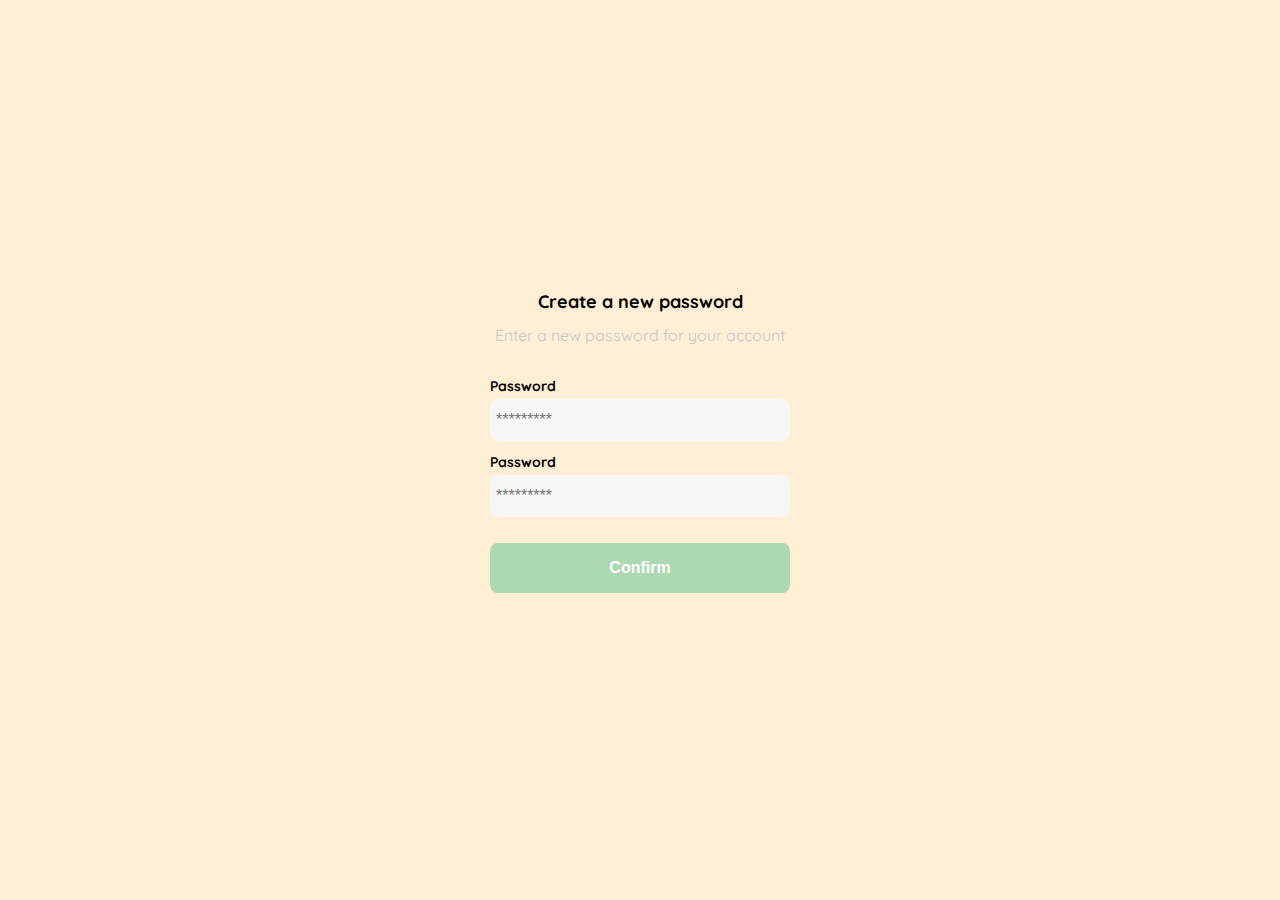
<file: contraseña.html>
<!DOCTYPE html>
<html lang="en">

<head>
    <meta charset="UTF-8">
    <meta http-equiv="X-UA-Compatible" content="IE=edge">
    <meta name="viewport" content="width=device-width, initial-scale=1.0">
    <link rel="preconnect" href="https://fonts.googleapis.com">
    <link rel="preconnect" href="https://fonts.gstatic.com" crossorigin>
    <link href="https://fonts.googleapis.com/css2?family=Quicksand:wght@300;500;700&display=swap" rel="stylesheet">

    <title>Document</title>
    <style>
        body{
            margin: 0;
            font-family: 'Quicksand', sans-serif;
        }

        :root {
            --white: #FFFFFF;
            --black: #000000;
            --very-light-pink: #C7C7C7;
            --text-input-field: #F7F7F7;
            --hospital-green: #ACD9B2;
            --sm: 14px;
            --md: 16px;
            --lg: 18px;
        }

        .login{
            width: 100%;
            height: 100vh;
            display: grid;
            place-items: center;
            background-color: papayawhip;
        }
        
        .form-container{
            display: grid;
            grid-template-rows: auto 1fr auto;
            width: 300px;
        }

        .logo{
            width: 150px;
            margin-bottom: 48px;
            justify-self: center;
            display: none;
        }

        .title{
            font-size: var(--lg);
            margin-bottom: 12px;
            text-align: center;
        }

        .subtitle{
            color: var(--very-light-pink);
            font-size: var(--md);
            font-weight: 300px;
            margin-top: 0;
            margin-bottom: 32px;
            text-align: center;
        }

        .form{
            display: flex;
            flex-direction: column;
        }

        .label{
            font-size: var(--sm);
            font-weight: bold;
            margin-bottom: 4px;
        }

        .input{
            background-color: var(--text-input-field);
            border: none;
            border-radius: 8px;
            height: 30px;
            font-size: var(--md);
            padding: 6px;
            margin-bottom: 12px;
        }

        .primary-button{
            background-color: var(--hospital-green);
            border-radius: 8px;
            border: none;
            color: var(--white);
            width: 100%;
            cursor: pointer;
            font-size: var(--md);
            font-weight: bold;
            height: 50px;
        }

        .login-button{
            margin-top: 14px;
            margin-bottom: 30px;
        }

        @media (max-width: 640px){
            .logo{
                display: block;
            }
        }

    </style>
</head>

<body>
    <div class="login">
        <div class="form-container">
            <img src="./logos/logo_yard_sale.svg" alt="logo" class="logo">
            <h1 class="title">Create a new password</h1>
            <p class="subtitle">Enter a new password for your account</p>

            <form action="/" class="form">
                <label for="password" class="label">Password</label>
                <input type="password" id="password" placeholder="*********" class="input input-password">
                
                <label for="new-password" class="label">Password</label>
                <input type="password" id="new-password" placeholder="*********" class="input input-password">

                <input type="submit" value="Confirm" class="primary-button login-button">
            </form>
        </div>
    </div>
</body>

</html>
</file>
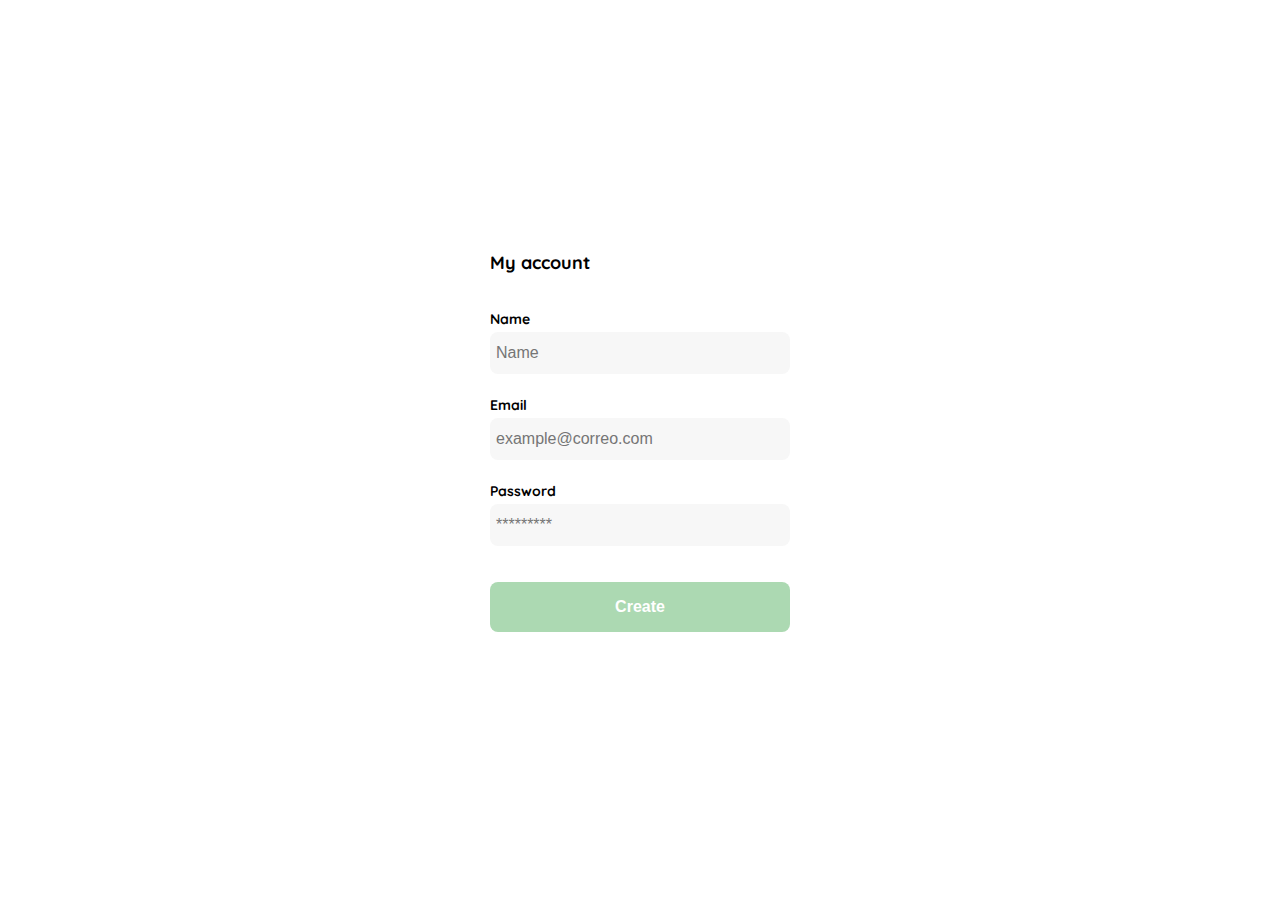
<file: create_account.html>
<!DOCTYPE html>
<html lang="en">

<head>
    <meta charset="UTF-8">
    <meta http-equiv="X-UA-Compatible" content="IE=edge">
    <meta name="viewport" content="width=device-width, initial-scale=1.0">
    <link rel="preconnect" href="https://fonts.googleapis.com">
    <link rel="preconnect" href="https://fonts.gstatic.com" crossorigin>
    <link href="https://fonts.googleapis.com/css2?family=Quicksand:wght@300;500;700&display=swap" rel="stylesheet">

    <title>Document</title>
    <style>
        :root {
            --white: #ffffff;
            --black: #000000;
            --very-light-pink: #c7c7c7;
            --text-input-field: #f7f7f7;
            --hospital-green: #acd9b2;
            --sm: 14px;
            --md: 16px;
            --lg: 18px;
        }

        body {
            margin: 0;
            font-family: "Quicksand", sans-serif;
        }

        .login {
            width: 100%;
            height: 100vh;
            display: grid;
            place-items: center;
        }

        .form-container {
            display: grid;
            grid-template-rows: auto 1fr auto;
            width: 300px;
        }

        .logo {
            width: 150px;
            margin-bottom: 48px;
            justify-self: center;
            display: none;
        }

        .title {
            font-size: var(--lg);
            margin-bottom: 36px;
            text-align: start;
        }

        .form {
            display: flex;
            flex-direction: column;
        }

        .form div {
            display: flex;
            flex-direction: column;
        }

        .label {
            font-size: var(--sm);
            font-weight: bold;
            margin-bottom: 4px;
        }

        .input {
            background-color: var(--text-input-field);
            border: none;
            border-radius: 8px;
            height: 30px;
            font-size: var(--md);
            padding: 6px;
            margin-bottom: 12px;
        }

        .input-name,
        .input-email,
        .input-password {
            margin-bottom: 22px;
        }

        .primary-button {
            background-color: var(--hospital-green);
            border-radius: 8px;
            border: none;
            color: var(--white);
            width: 100%;
            cursor: pointer;
            font-size: var(--md);
            font-weight: bold;
            height: 50px;
        }

        .login-button {
            margin-top: 14px;
            margin-bottom: 30px;
        }

        @media (max-width: 640px) {
            .form-container {
                height: 100%;
            }

            .form {
                height: 100%;
                justify-content: space-between;
            }
        }
    </style>
</head>

<body>
    <div class="login">
        <div class="form-container">
            <h1 class="title">My account</h1>


            <form action="/" class="form">
                <div>
                    <label for="name" class="label">Name</label>
                    <input type="text" id="name" placeholder="Name" class="input input-name">

                    <label for="email" class="label">Email</label>
                    <input type="email" id="email" placeholder="example@correo.com" class="input input-email">


                    <label for="password" class="label">Password</label>
                    <input type="password" id="password" placeholder="*********" class="input input-password">
                </div>
                <input type="submit" value="Create" class="primary-button login-button">

            </form>
        </div>
    </div>
</body>

</html>
</file>
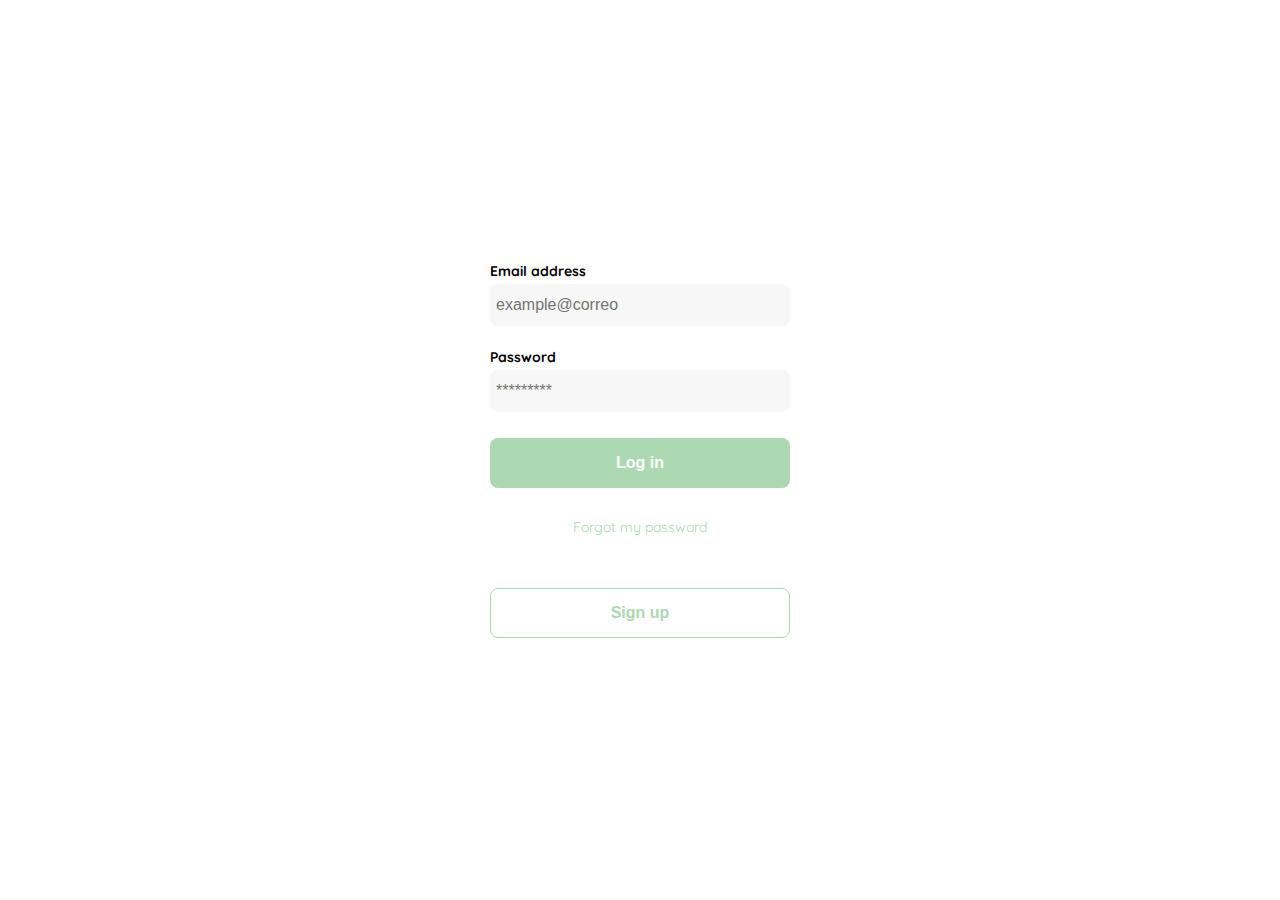
<file: login.html>
<!DOCTYPE html>
<html lang="en">

<head>
    <meta charset="UTF-8">
    <meta http-equiv="X-UA-Compatible" content="IE=edge">
    <meta name="viewport" content="width=device-width, initial-scale=1.0">
    <link rel="preconnect" href="https://fonts.googleapis.com">
    <link rel="preconnect" href="https://fonts.gstatic.com" crossorigin>
    <link href="https://fonts.googleapis.com/css2?family=Quicksand:wght@300;500;700&display=swap" rel="stylesheet">

    <title>Document</title>
    <style>
        body{
            margin: 0;
            font-family: 'Quicksand', sans-serif;
        }

        :root {
            --white: #FFFFFF;
            --black: #000000;
            --very-light-pink: #C7C7C7;
            --text-input-field: #F7F7F7;
            --hospital-green: #ACD9B2;
            --sm: 14px;
            --md: 16px;
            --lg: 18px;
        }

        .login{
            width: 100%;
            height: 100vh;
            display: grid;
            place-items: center;
        }
        
        .form-container{
            display: grid;
            grid-template-rows: auto 1fr auto;
            width: 300px;
        }

        .logo{
            width: 150px;
            margin-bottom: 48px;
            justify-self: center;
            display: none;
        }

        .form{
            display: flex;
            flex-direction: column;
        }

        .form a{
            color: var(--hospital-green);
            font-size: var(--sm);
            text-align: center;
            text-decoration: none;
            margin-bottom: 52px;
        }

        .label{
            font-size: var(--sm);
            font-weight: bold;
            margin-bottom: 4px;
        }

        .input{
            background-color: var(--text-input-field);
            border: none;
            border-radius: 8px;
            height: 30px;
            font-size: var(--md);
            padding: 6px;
            margin-bottom: 12px;
        }

        .input-email{
            margin-bottom: 22px;
        }

        .primary-button{
            background-color: var(--hospital-green);
            border-radius: 8px;
            border: none;
            color: var(--white);
            width: 100%;
            cursor: pointer;
            font-size: var(--md);
            font-weight: bold;
            height: 50px;
        }

        .secondary-button{
            background-color: var(--white);
            border-radius: 8px;
            border: 1px solid var(--hospital-green);
            color: var(--hospital-green);
            width: 100%;
            cursor: pointer;
            font-size: var(--md);
            font-weight: bold;
            height: 50px;
        }

        .login-button{
            margin-top: 14px;
            margin-bottom: 30px;
        }

        @media (max-width: 640px){
            .logo{
                display: block;
            }
            .secondary-button{
                position: absolute;
                bottom: 20px;
                width: inherit;
            }
        }

    </style>
</head>

<body>
    <div class="login">
        <div class="form-container">
            <img src="./logos/logo_yard_sale.svg" alt="logo" class="logo">

            <form action="/" class="form">
                <label for="emial" class="label">Email address</label>
                <input type="text" id="email" placeholder="example@correo" class="input input-email">
                
                <label for="password" class="label">Password</label>
                <input type="password" id="new-password" placeholder="*********" class="input input-password">

                <input type="submit" value="Log in" class="primary-button login-button">
                <a href="/">Forgot my password</a>
            </form>

            <button class="secondary-button signup-button">Sign up</button>
        </div>
    </div>
</body>

</html>
</file>
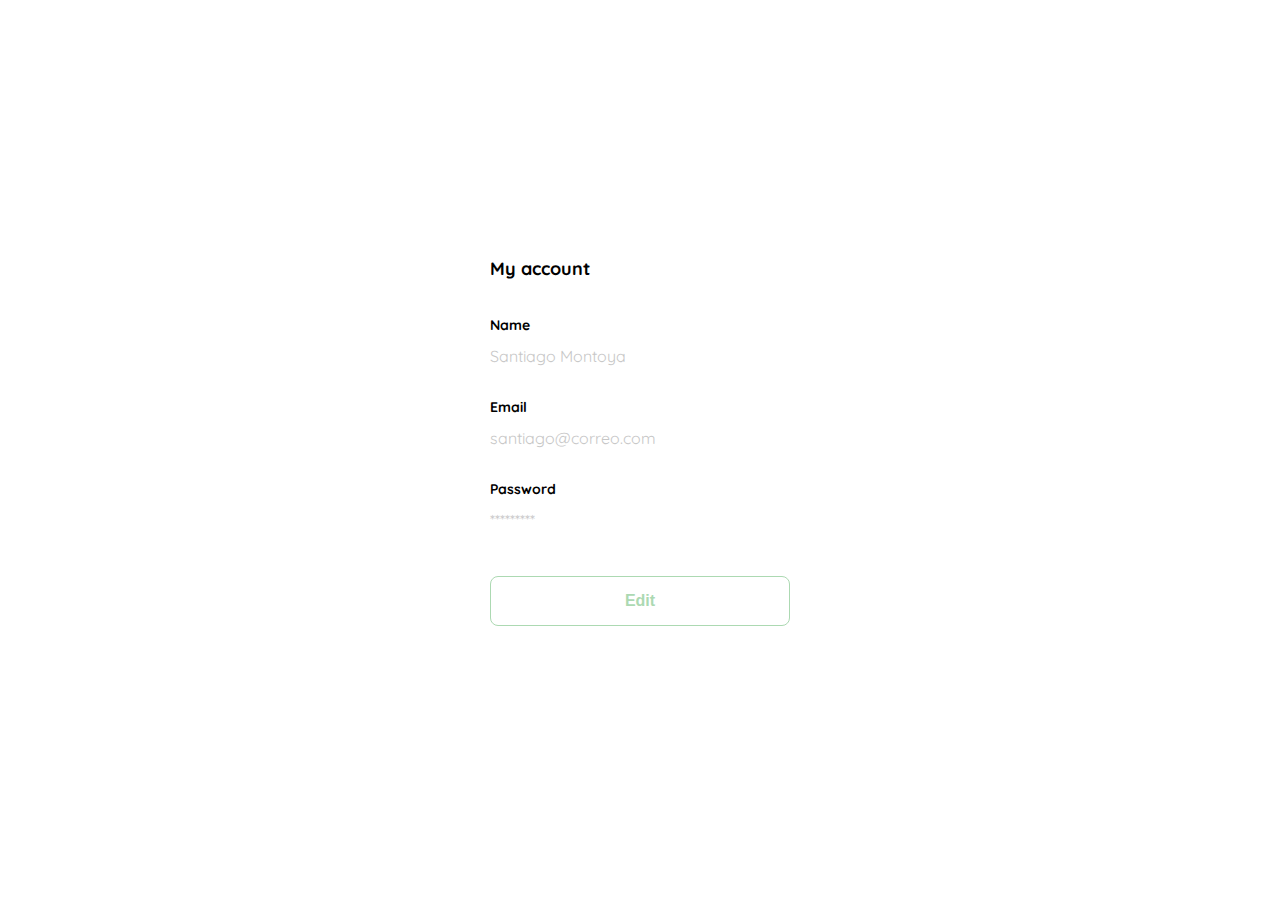
<file: my_account.html>
<!DOCTYPE html>
<html lang="en">

<head>
    <meta charset="UTF-8">
    <meta http-equiv="X-UA-Compatible" content="IE=edge">
    <meta name="viewport" content="width=device-width, initial-scale=1.0">
    <link rel="preconnect" href="https://fonts.googleapis.com">
    <link rel="preconnect" href="https://fonts.gstatic.com" crossorigin>
    <link href="https://fonts.googleapis.com/css2?family=Quicksand:wght@300;500;700&display=swap" rel="stylesheet">
    <title>Document</title>
    <style>
        :root {
            --white: #ffffff;
            --black: #000000;
            --very-light-pink: #c7c7c7;
            --text-input-field: #f7f7f7;
            --hospital-green: #acd9b2;
            --sm: 14px;
            --md: 16px;
            --lg: 18px;
        }

        body {
            margin: 0;
            font-family: "Quicksand", sans-serif;
        }

        .login {
            width: 100%;
            height: 100vh;
            display: grid;
            place-items: center;
        }

        .form-container {
            display: grid;
            grid-template-rows: auto 1fr auto;
            width: 300px;
        }

        .logo {
            width: 150px;
            margin-bottom: 48px;
            justify-self: center;
            display: none;
        }

        .title {
            font-size: var(--lg);
            margin-bottom: 36px;
            text-align: start;
        }

        .form {
            display: flex;
            flex-direction: column;
        }

        .form div {
            display: flex;
            flex-direction: column;
        }

        .label {
            font-size: var(--sm);
            font-weight: bold;
            margin-bottom: 4px;
        }

        .value{
            color: var(--very-light-pink);
            font-size: var(--md);
            margin: 8px 0 32px 0;
        }

        .secondary-button {
            background-color: var(--white);
            border-radius: 8px;
            border: 1px solid var(--hospital-green);
            color: var(--hospital-green);
            width: 100%;
            cursor: pointer;
            font-size: var(--md);
            font-weight: bold;
            height: 50px;
        }

        .login-button {
            margin-top: 14px;
            margin-bottom: 30px;
        }

        @media (max-width: 640px) {
            .form-container {
                height: 100%;
            }

            .form {
                height: 100%;
                justify-content: space-between;
            }
        }
    </style>
</head>

<body>
    <div class="login">
        <div class="form-container">
            <h1 class="title">My account</h1>


            <form action="/" class="form">
                <div>
                    <label for="name" class="label">Name</label>
                    <p class="value">Santiago Montoya</p>

                    <label for="email" class="label">Email</label>
                    <p class="value">santiago@correo.com</p>

                    <label for="password" class="label">Password</label>
                    <p class="value">*********</p>
                </div>
                <input type="submit" value="Edit" class="secondary-button login-button">

            </form>
        </div>
    </div>
</body>

</html>
</file>
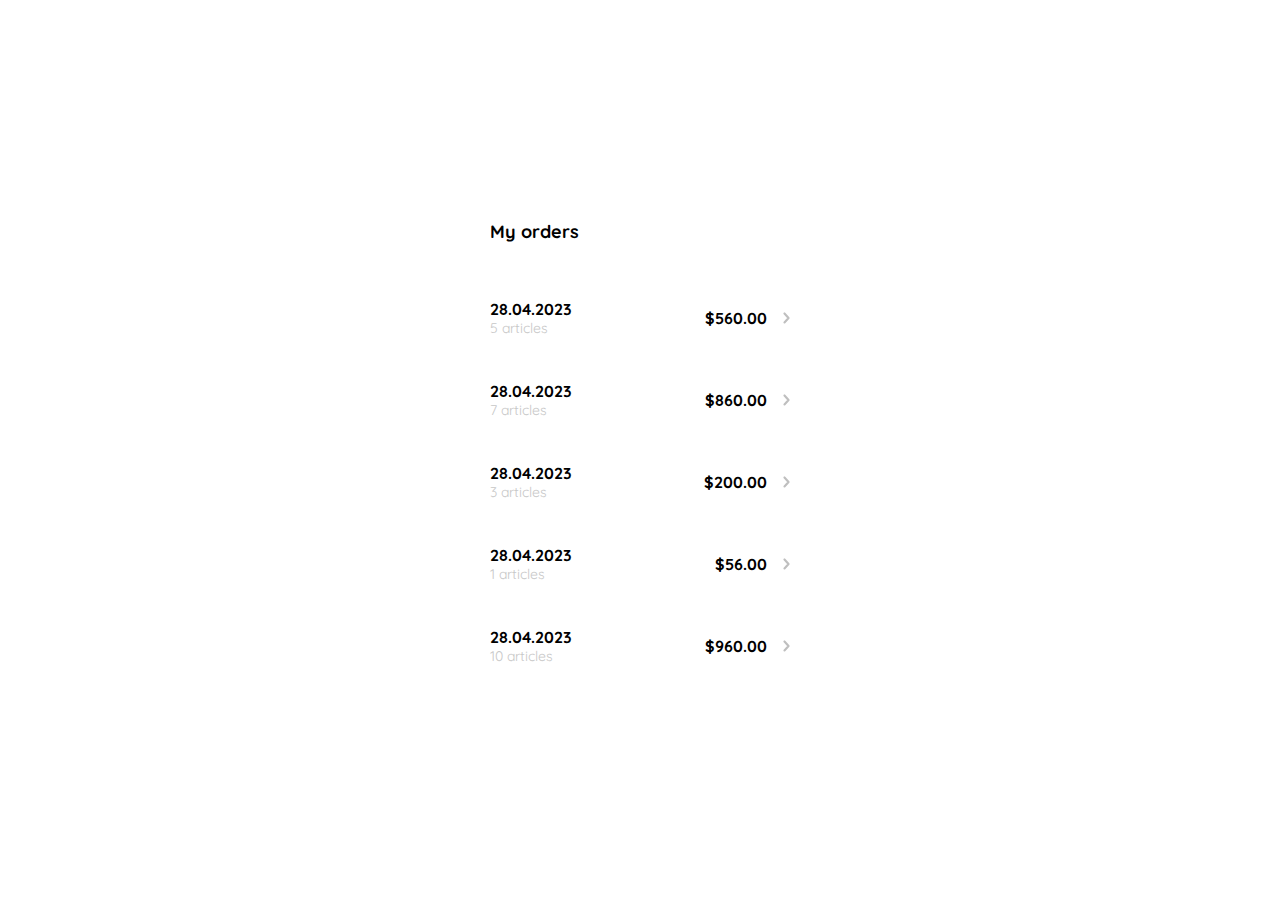
<file: my_orders.html>
<!DOCTYPE html>
<html lang="en">

<head>
    <meta charset="UTF-8">
    <meta http-equiv="X-UA-Compatible" content="IE=edge">
    <meta name="viewport" content="width=device-width, initial-scale=1.0">
    <link rel="preconnect" href="https://fonts.googleapis.com">
    <link rel="preconnect" href="https://fonts.gstatic.com" crossorigin>
    <link href="https://fonts.googleapis.com/css2?family=Quicksand:wght@300;500;700&display=swap" rel="stylesheet">
    <title>Document</title>
    <style>
        :root {
            --white: #ffffff;
            --black: #000000;
            --very-light-pink: #c7c7c7;
            --text-input-field: #f7f7f7;
            --hospital-green: #acd9b2;
            --sm: 14px;
            --md: 16px;
            --lg: 18px;
        }

        body {
            margin: 0;
            font-family: "Quicksand", sans-serif;
        }

        .my-order {
            width: 100%;
            height: 100vh;
            display: grid;
            place-items: center;
        }

        .title {
            font-size: var(--lg);
            margin-bottom: 40px;
        }

        .my-order-container {
            display: grid;
            grid-template-rows: auto 1fr auto;
            width: 300px;
        }

        .my-order-content {
            display: flex;
            flex-direction: column;
        }

        .order {
            display: grid;
            grid-template-columns: auto 1fr auto;
            gap: 16px;
            align-items: center;
            margin-bottom: 12px;
        }

        .order p:nth-child(1) {
            display: flex;
            flex-direction: column;
        }

        .order p span:nth-child(1) {
            font-size: var(--md);
            font-weight: bold;
        }

        .order p span:nth-child(2) {
            font-size: var(--sm);
            color: var(--very-light-pink);
        }

        .order p:nth-child(2) {
            text-align: end;
            font-weight: bold;
        }
    </style>
</head>

<body>
    <div class="my-order">
        <div class="my-order-container">
            <h1 class="title">My orders</h1>
            <div class="my-order-content">
                <div class="order">
                    <p>
                        <span>28.04.2023</span>
                        <span>5 articles</span>
                    </p>
                    <p>$560.00</p>
                    <img src="./icons/flechita.svg" alt="arrow">
                </div>

                <div class="order">
                    <p>
                        <span>28.04.2023</span>
                        <span>7 articles</span>
                    </p>
                    <p>$860.00</p>
                    <img src="./icons/flechita.svg" alt="arrow">
                </div>

                <div class="order">
                    <p>
                        <span>28.04.2023</span>
                        <span>3 articles</span>
                    </p>
                    <p>$200.00</p>
                    <img src="./icons/flechita.svg" alt="arrow">
                </div>

                <div class="order">
                    <p>
                        <span>28.04.2023</span>
                        <span>1 articles</span>
                    </p>
                    <p>$56.00</p>
                    <img src="./icons/flechita.svg" alt="arrow">
                </div>

                <div class="order">
                    <p>
                        <span>28.04.2023</span>
                        <span>10 articles</span>
                    </p>
                    <p>$960.00</p>
                    <img src="./icons/flechita.svg" alt="arrow">
                </div>

            </div>
        </div>
</body>

</html>
</file>
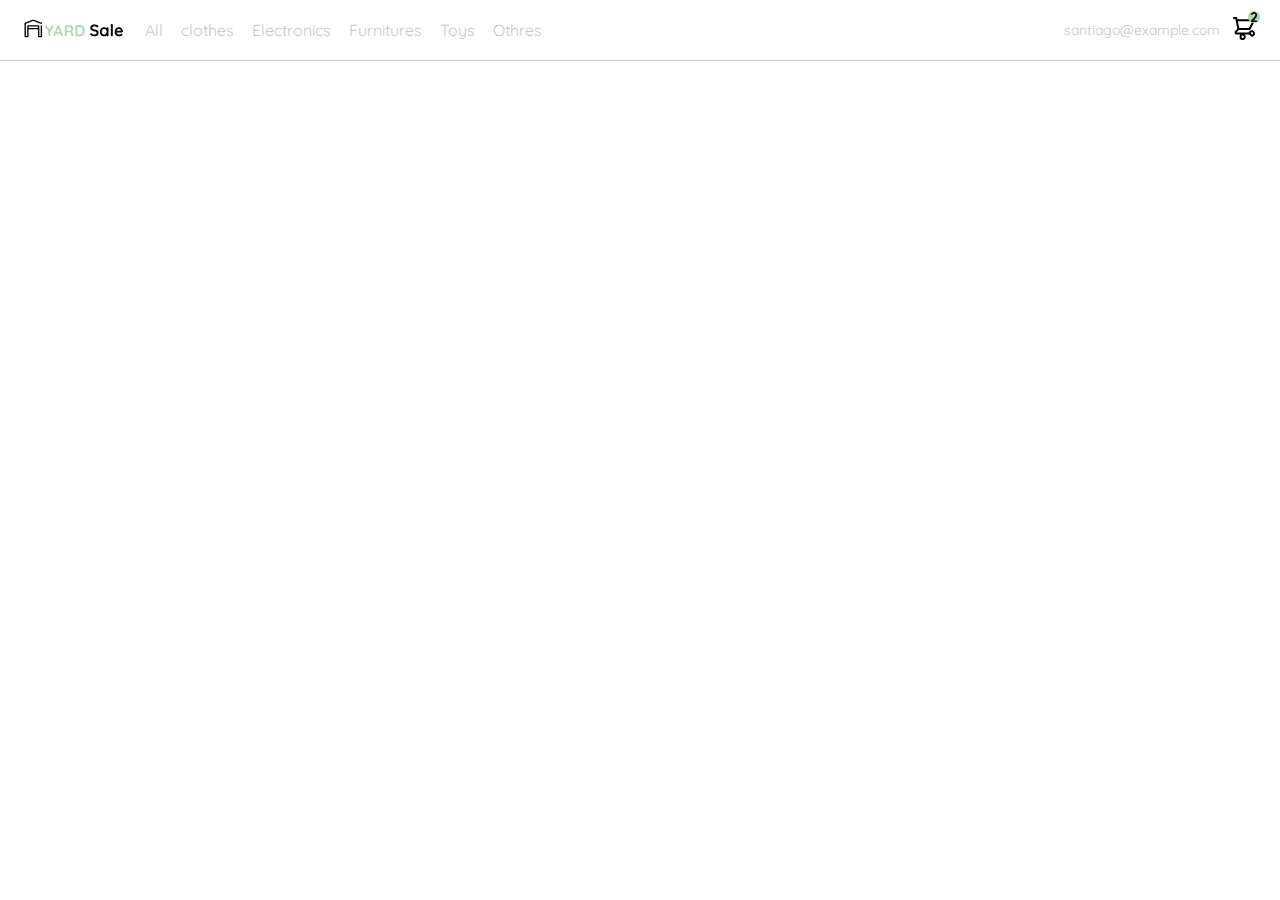
<file: navbar.html>
<!DOCTYPE html>
<html lang="en">

<head>
    <meta charset="UTF-8">
    <meta http-equiv="X-UA-Compatible" content="IE=edge">
    <meta name="viewport" content="width=device-width, initial-scale=1.0">
    <link rel="preconnect" href="https://fonts.googleapis.com">
    <link rel="preconnect" href="https://fonts.gstatic.com" crossorigin>
    <link href="https://fonts.googleapis.com/css2?family=Quicksand:wght@300;500;700&display=swap" rel="stylesheet">
    <title>Document</title>
    <style>
        :root {
            --white: #ffffff;
            --black: #000000;
            --very-light-pink: #c7c7c7;
            --text-input-field: #f7f7f7;
            --hospital-green: #acd9b2;
            --sm: 14px;
            --md: 16px;
            --lg: 18px;
        }

        body {
            margin: 0;
            font-family: "Quicksand", sans-serif;
        }

        .nav-container{
            display: flex;
            justify-content: space-between;
            padding: 0 24px;
            border-bottom: 1px solid var(--very-light-pink);
        }

        .menu{
            display: none;
        }

        .logo{
            width: 100px;
        }

        .navbar-left ul,
        .navbar-right ul{
            list-style: none;
            padding: 0;
            margin: 0;
            display: flex;
            align-items: center;
            height: 60px;
        }

        .navbar-left{
            display: flex;
        }

        .navbar-left ul{
            margin-left: 12px;
        }

        .navbar-left ul li a,
        .navbar-left ul li a{
            text-decoration: none;
            color: var(--very-light-pink);
            border: 1px solid var(--white);
            padding: 8px;
            border-radius: 8px;
        }

        .navbar-left ul li a:hover,
        .navbar-left ul li a:hover{
            border: 1px solid var(--hospital-green);
            color: var(--hospital-green);
        }

        .navbar-email{
            color: var(--very-light-pink);
            font-size: var(--sm);
            margin-right: 12px;
        }

        .navbar-shopping-cart{
            position: relative;
        }

        .navbar-shopping-cart .bolita{
            width: 12px;
            height: 12px;
            background-color: var(--hospital-green);
            border-radius: 50%;
            font-size: var(--sm);
            font-weight: bold;
            position: absolute;
            top: -5px;
            right: -3.6px;
            display: flex;
            justify-content: center;
            align-items: center;
        }

        @media (max-width: 640px){
            .menu{
                display: block;
            }

            .navbar-left ul{
                display: none;
            }

            .navbar-email{
                display: none;
            }
        }
    </style>
</head>

<body>
    <nav class="nav-container">
        <img src="./icons/icon_menu.svg" alt="menu" class="menu">

        <div class="navbar-left">
            <img src="./logos/logo_yard_sale.svg" alt="logo" class="logo">

            <ul>
                <li>
                    <a href="">All</a>
                </li>
                <li>
                    <a href="">clothes</a>
                </li>
                <li>
                    <a href="">Electronics</a>
                </li>
                <li>
                    <a href="">Furnitures</a>
                </li>
                <li>
                    <a href="">Toys</a>
                </li>
                <li>
                    <a href="">Othres</a>
                </li>
            </ul>
        </div>

        <div class="navbar-right">
            <ul>
                <li class="navbar-email">
                    santiago@example.com
                </li>
                <li class="navbar-shopping-cart">
                    <img src="./icons/icon_shopping_cart.svg" alt="shopping-cart">
                    <div class="bolita">2</div>
                </li>
            </ul>
        </div>
    </nav>
</body>

</html>
</file>
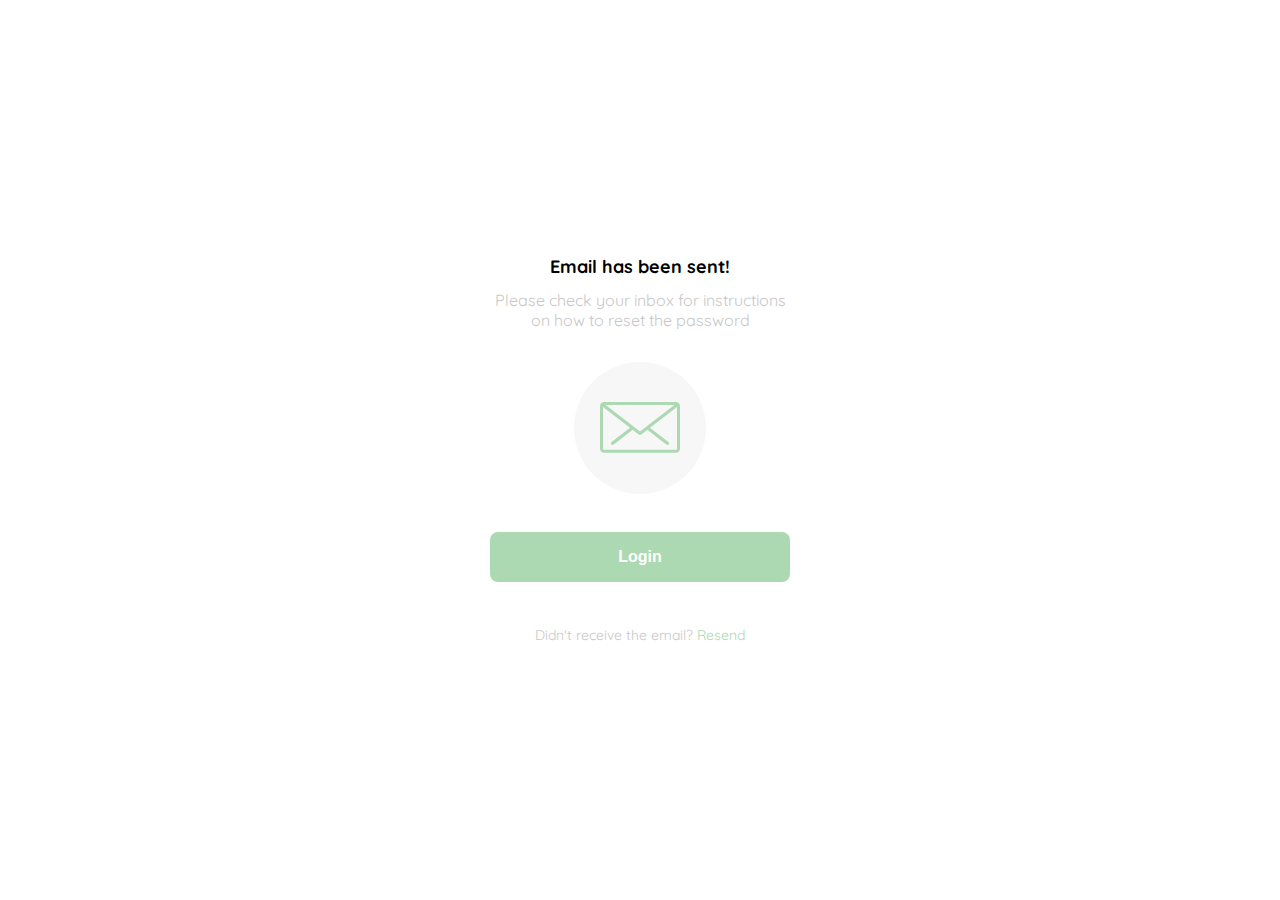
<file: password_recovery2.html>
<!DOCTYPE html>
<html lang="en">

<head>
    <meta charset="UTF-8">
    <meta http-equiv="X-UA-Compatible" content="IE=edge">
    <meta name="viewport" content="width=device-width, initial-scale=1.0">
    <link rel="preconnect" href="https://fonts.googleapis.com">
    <link rel="preconnect" href="https://fonts.gstatic.com" crossorigin>
    <link href="https://fonts.googleapis.com/css2?family=Quicksand:wght@300;500;700&display=swap" rel="stylesheet">

    <title>Document</title>
    <style>
        body {
            margin: 0;
            font-family: 'Quicksand', sans-serif;
        }

        :root {
            --white: #FFFFFF;
            --black: #000000;
            --very-light-pink: #C7C7C7;
            --text-input-field: #F7F7F7;
            --hospital-green: #ACD9B2;
            --sm: 14px;
            --md: 16px;
            --lg: 18px;
        }

        .login {
            width: 100%;
            height: 100vh;
            display: grid;
            place-items: center;
        }

        .form-container {
            display: grid;
            grid-template-rows: auto 1fr auto;
            width: 300px;
            justify-items: center;
        }

        .logo {
            width: 150px;
            margin-bottom: 48px;
            justify-self: center;
            display: none;
        }

        .title {
            font-size: var(--lg);
            margin-bottom: 12px;
            text-align: center;
        }

        .subtitle {
            color: var(--very-light-pink);
            font-size: var(--md);
            font-weight: 300px;
            margin-top: 0;
            margin-bottom: 32px;
            text-align: center;
        }

        .email-image{
            width: 132px;
            height: 132px;
            border-radius: 50%;
            background-color: var(--text-input-field);
            display: flex;
            justify-content: center;
            align-items: center;
            margin-bottom: 24px;
        }

        .email-image img {
            width: 80px;
        }

        .resend{
            font-size: var(--sm);

        }

        .resend span{
            color: var(--very-light-pink);
        }

        .resend a {
            color: var(--hospital-green);
            text-decoration: none;
        }

        .primary-button {
            background-color: var(--hospital-green);
            border-radius: 8px;
            border: none;
            color: var(--white);
            width: 100%;
            cursor: pointer;
            font-size: var(--md);
            font-weight: bold;
            height: 50px;
        }

        .login-button {
            margin-top: 14px;
            margin-bottom: 30px;
        }

        @media (max-width: 640px) {
            .logo {
                display: block;
            }
        }
    </style>
</head>

<body>
    <div class="login">
        <div class="form-container">
            <img src="./logos/logo_yard_sale.svg" alt="logo" class="logo">
            <h1 class="title">Email has been sent!</h1>
            <p class="subtitle">Please check your inbox for instructions on how to reset the password</p>

            <div class="email-image">
                <img src="./icons/email.svg" alt="email">
            </div>

            <button class="primary-button login-button">Login</button>

            <p class="resend">
                <span>Didn't receive the email?</span>
                <a href="/">Resend</a>
            </p>
        </div>
    </div>
</body>

</html>
</file>
